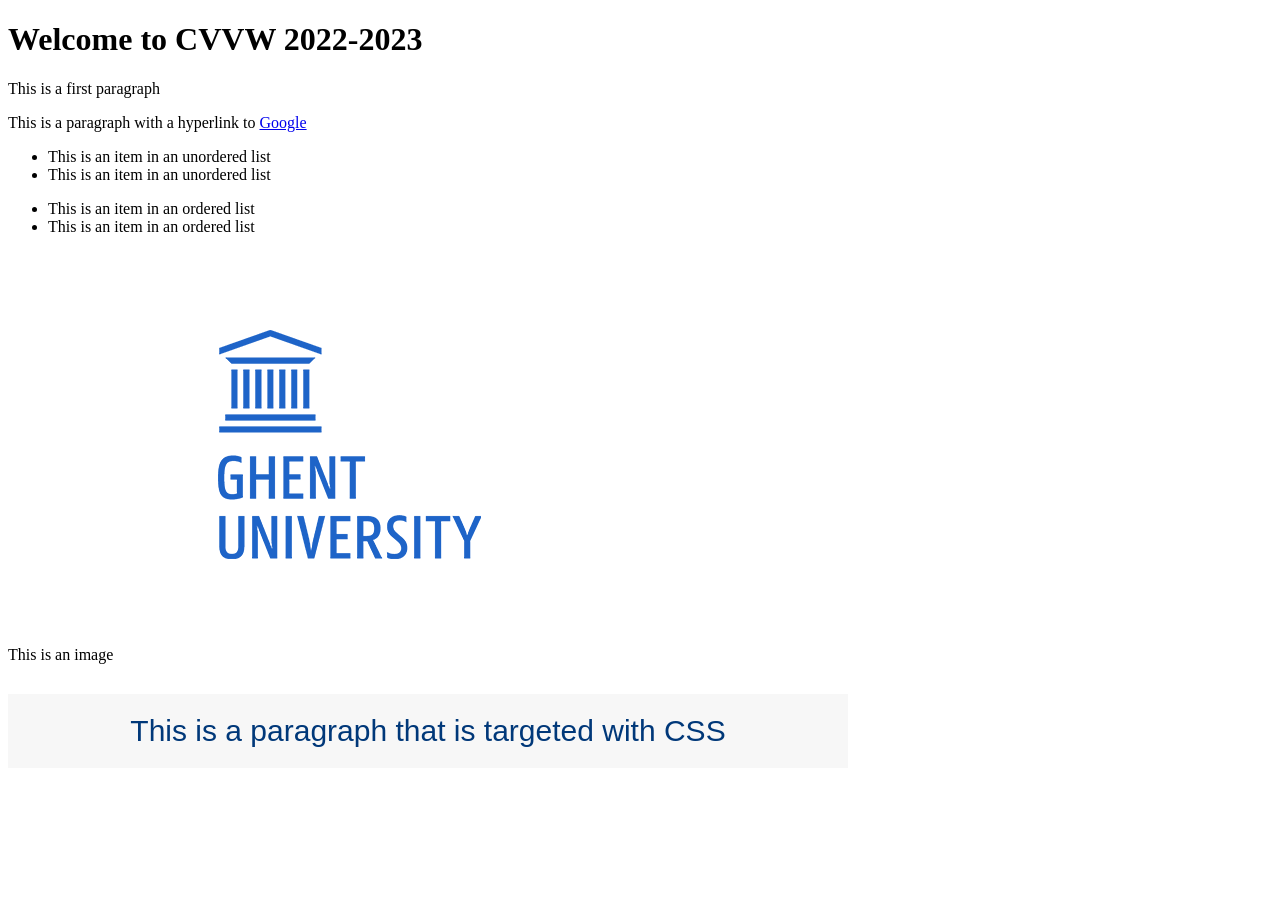
<file: index.html>
<!DOCTYPE html>
<html>

<head>
	<title>Example website HTML and CSS</title>
	<link href="index.css" rel="stylesheet" type="text/css" />
</head>

<body>
	<h1>Welcome to CVVW 2022-2023</h1>
	<p>This is a first paragraph</p>
	<p>This is a paragraph with a hyperlink to <a href="https://www.google.be">Google</a></p>
	<ul>
		<li>This is an item in an unordered list</li>
		<li>This is an item in an unordered list</li>
	</ul>
	<ul>
		<li>This is an item in an ordered list</li>
		<li>This is an item in an ordered list</li>
	</ul>
	<p>This is an image <img src="ugentlogo.png"/></p>
	<p class="coolparagraph">This is a paragraph that is targeted with CSS</p>
</body>

</html>
</file>
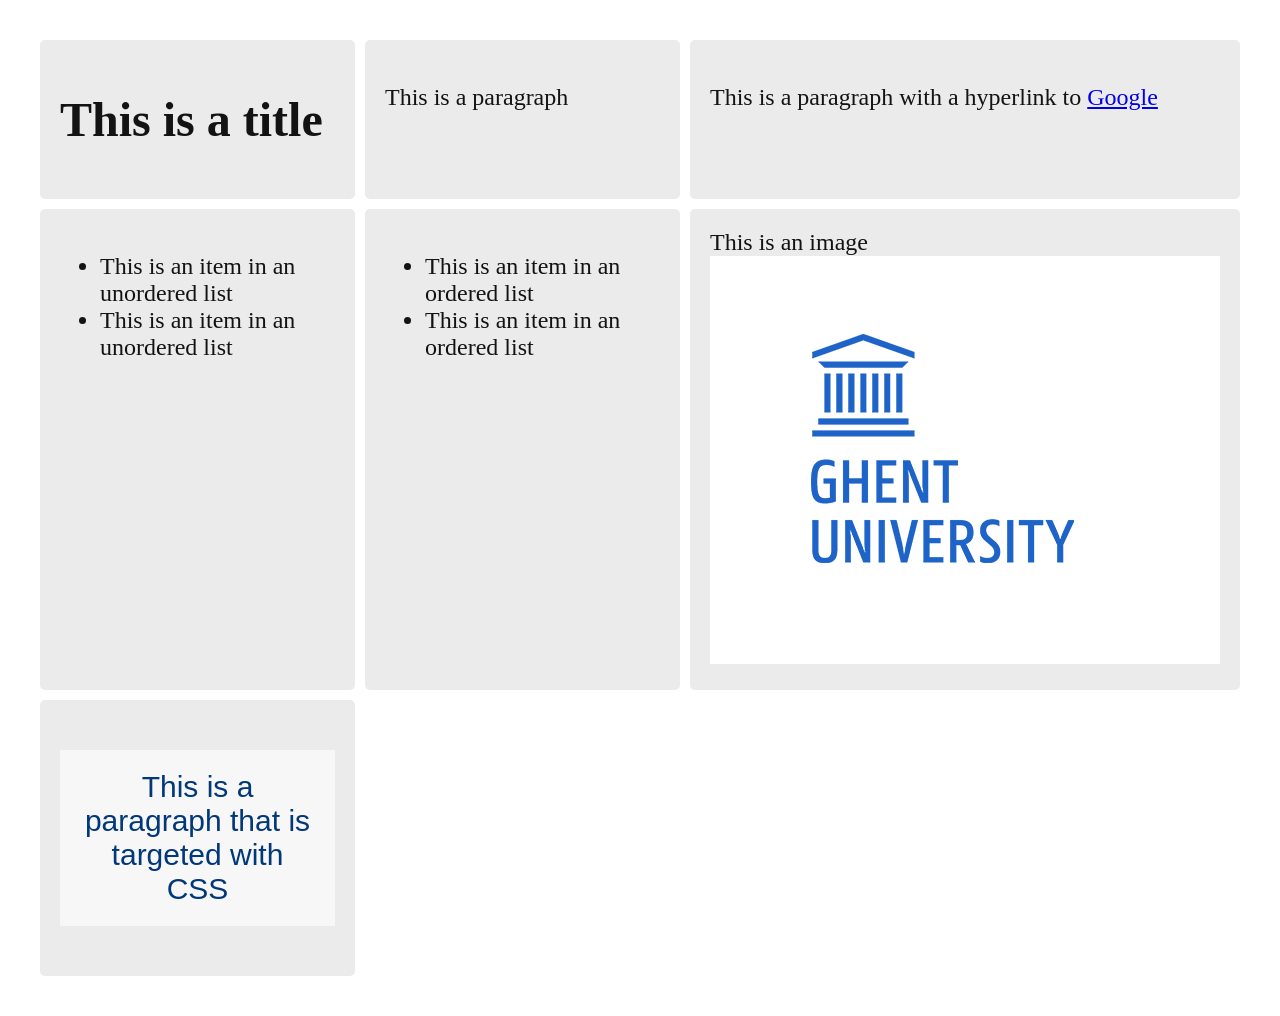
<file: grid.html>
<!DOCTYPE html>
<html>

<head>
	<title>Example website HTML and CSS</title>
	<link href="grid.css" rel="stylesheet" type="text/css" />
</head>

<body>
	<div class="wrapper">
		<div class="box a">
			<h1>This is a title</h1>
		</div>
		<div class="box b">
			<p>This is a paragraph</p>
		</div>
		<div class="box c">
			<p>This is a paragraph with a hyperlink to <a href="https://www.google.be">Google</a></p>
		</div>
		<div class="box d">
			<ul>
				<li>This is an item in an unordered list</li>
				<li>This is an item in an unordered list</li>
			</ul>
		</div>
		<div class="box e">
			<ul>
				<li>This is an item in an ordered list</li>
				<li>This is an item in an ordered list</li>
			</ul>
		</div>
		<div class="box f">
			<div>This is an image</div>
			<div><img src="ugentlogo.png" /></div>
		</div>
		<div class="box">
			<p class="coolparagraph">This is a paragraph that is targeted with CSS</p>
		</div>
	</div>
</body>

</html>
</file>
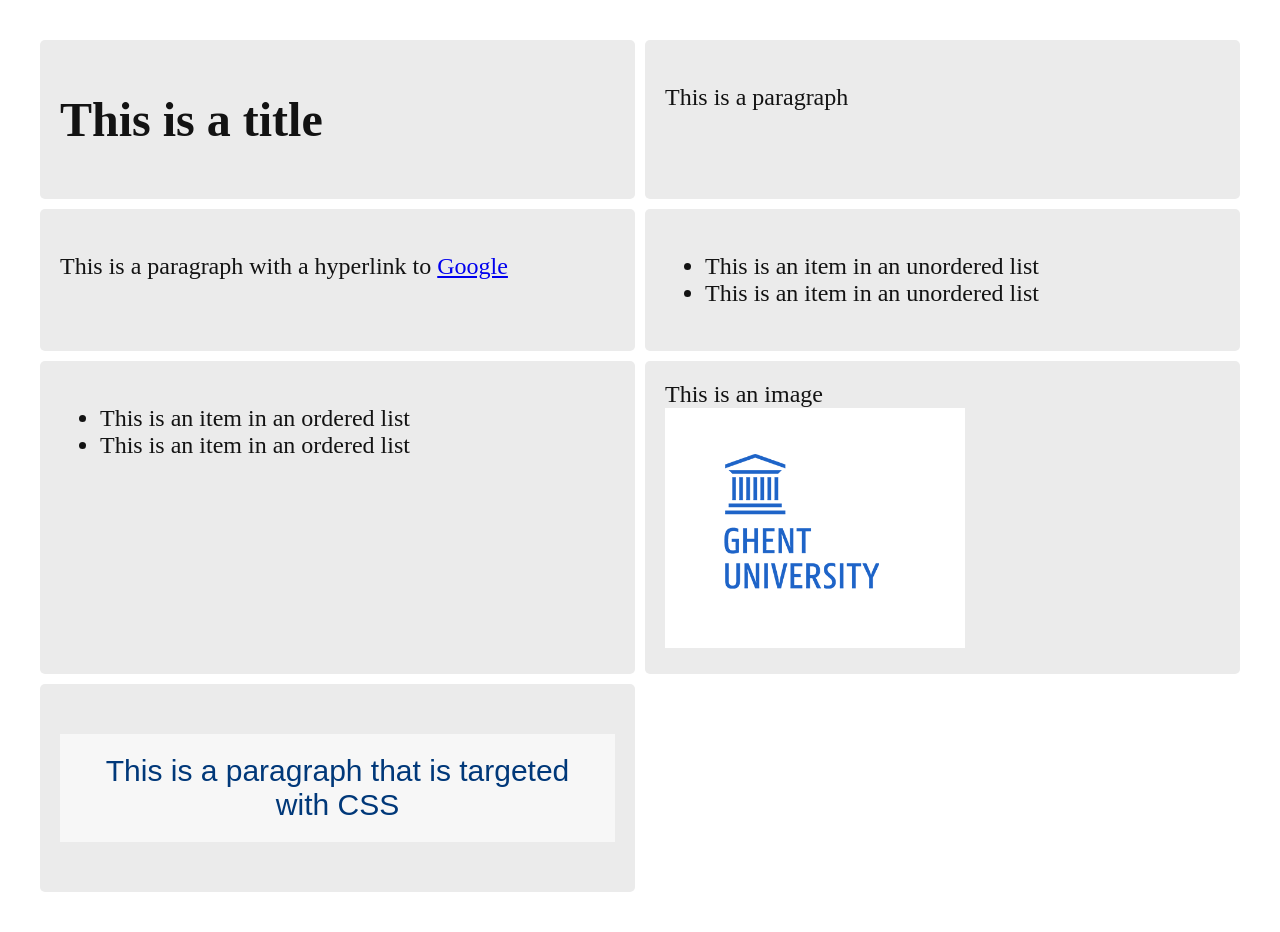
<file: grid_and_mediaquery.html>
<!DOCTYPE html>
<html>

<head>
	<title>Example website HTML and CSS</title>
	<link href="grid_and_mediaquery.css" rel="stylesheet" type="text/css" />
</head>

<body>
	<div class="wrapper">
		<div class="box a">
			<h1>This is a title</h1>
		</div>
		<div class="box b">
			<p>This is a paragraph</p>
		</div>
		<div class="box c">
			<p>This is a paragraph with a hyperlink to <a href="https://www.google.be">Google</a></p>
		</div>
		<div class="box d">
			<ul>
				<li>This is an item in an unordered list</li>
				<li>This is an item in an unordered list</li>
			</ul>
		</div>
		<div class="box e">
			<ul>
				<li>This is an item in an ordered list</li>
				<li>This is an item in an ordered list</li>
			</ul>
		</div>
		<div class="box f">
			<div>This is an image</div>
			<div><img src="ugentlogo.png" /></div>
		</div>
		<div class="box">
			<p class="coolparagraph">This is a paragraph that is targeted with CSS</p>
		</div>
	</div>
</body>

</html>
</file>
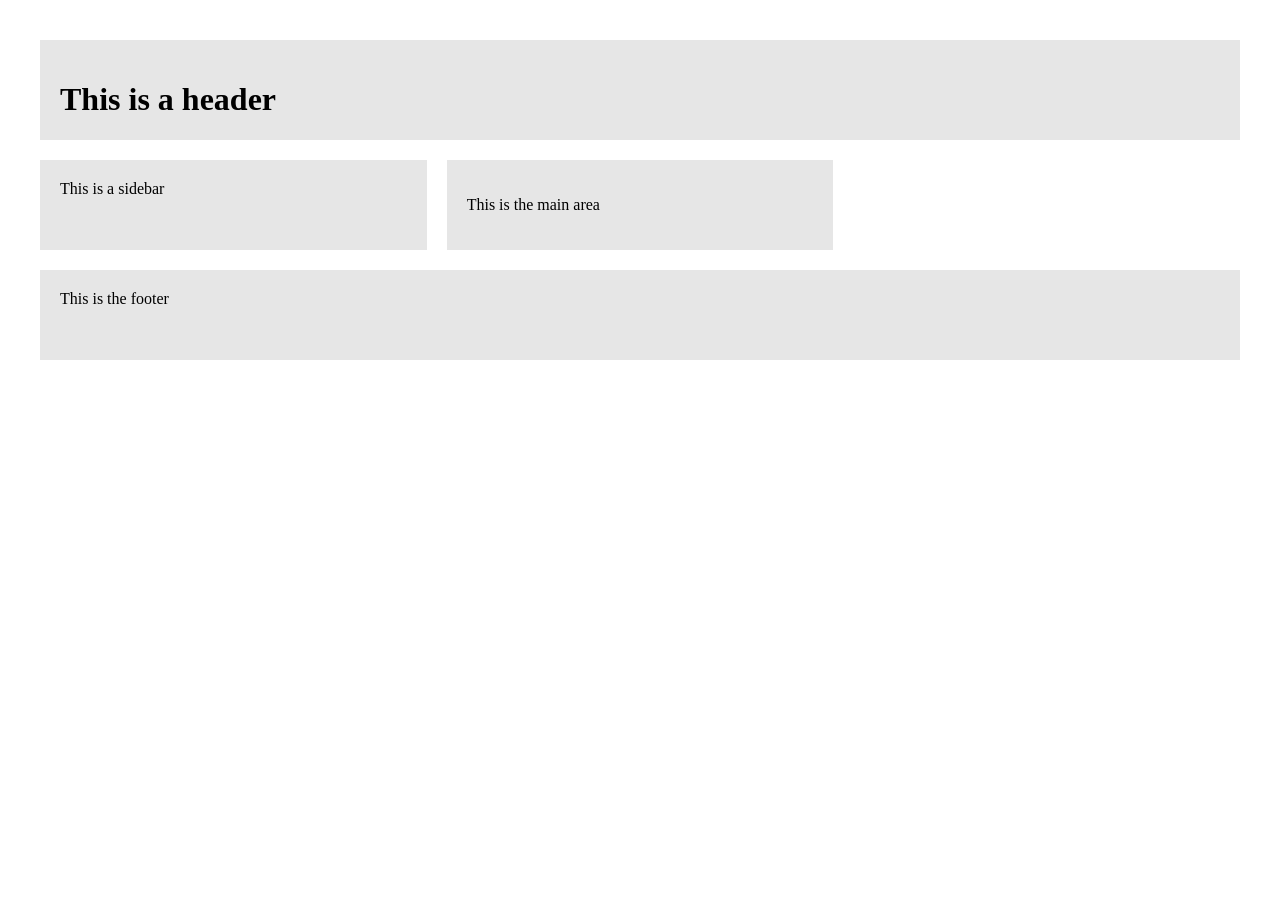
<file: named_grid_areas.html>
<!DOCTYPE html>
<html>

<head>
	<title>Example website HTML and CSS</title>
	<link href="named_grid_areas.css" rel="stylesheet" type="text/css" />
</head>

<body>
	<div class="wrapper">
		<div class="box head">
			<h1>This is a header</h1>
		</div>
		<div class="box side">
			<div>This is a sidebar</div>
		</div>
		<div class="box main">
			<p>This is the main area</p>
		</div>
		<div class="box foot">
			<div>This is the footer</div>
		</div>
	</div>
</body>

</html>
</file>
<file: index.css>
.coolparagraph{
  padding: 20px;
  background-color: rgb(247, 247, 247);
  color: rgb(0, 56, 121);
  max-width:800px;
  font-family: Impact, Haettenschweiler, 'Arial Narrow Bold', sans-serif;
  font-size: 30px;
  text-align: center;
}
</file>
<file: grid.css>
body {
  margin: 40px;
}

.wrapper {
  display: grid;
  grid-template-columns: 1fr 1fr 1fr;
  grid-gap: 10px;
  background-color: #fff;
  color: #444;
}

.box {
  background-color: rgb(235, 235, 235);
  color: rgb(19, 19, 19);
  border-radius: 5px;
  padding: 20px;
  font-size: 150%;
}

.coolparagraph {
  padding: 20px;
  background-color: rgb(247, 247, 247);
  color: rgb(0, 56, 121);
  max-width: 800px;
  font-family: Impact, Haettenschweiler, 'Arial Narrow Bold', sans-serif;
  font-size: 30px;
  text-align: center;
}
</file>
<file: grid_and_mediaquery.css>
body {
  margin: 40px;
}

.wrapper {
  display: grid;
  grid-template-columns: 1fr;
  grid-gap: 10px;
  background-color: #fff;
  color: #444;
}

@media only screen and (min-width: 1000px) {
  .wrapper {
    
    grid-template-columns: 1fr 1fr;
  }
}

@media only screen and (min-width: 1400px) {
  .wrapper {
    grid-template-columns: 1fr 1fr 1fr;
  }
}

.box {
  background-color: rgb(235, 235, 235);
  color: rgb(19, 19, 19);
  border-radius: 5px;
  padding: 20px;
  font-size: 150%;
}

.coolparagraph {
  padding: 20px;
  background-color: rgb(247, 247, 247);
  color: rgb(0, 56, 121);
  max-width: 800px;
  font-family: Impact, Haettenschweiler, 'Arial Narrow Bold', sans-serif;
  font-size: 30px;
  text-align: center;
}

img{max-width: 300px;}
</file>
<file: named_grid_areas.css>
body {
  margin: 40px;
}

.wrapper {
  display: grid;
  column-gap: 20px;
    row-gap: 20px;
  grid-template-columns: 1fr;
  grid-template-rows:100px 1fr 1fr;
  grid-template-areas:
    "head"
    "side"
    "main"
    "foot";
}

@media only screen and (min-width: 1000px) {
  .wrapper {
    grid-template-columns: 1fr 1fr 1fr;
    grid-template-areas:
      "head head head"
      "side main main"
      "foot foot foot";
  }
}

.box{
  background-color: #e6e6e6;
  padding: 20px;
}

.head {
  grid-area: head;
}

.personaldetails{
  grid-area: side;
}

.experience{
  grid-area: main;
}

.foot{
  grid-area: foot;
}

img {
  max-width: 300px;
}
</file>
